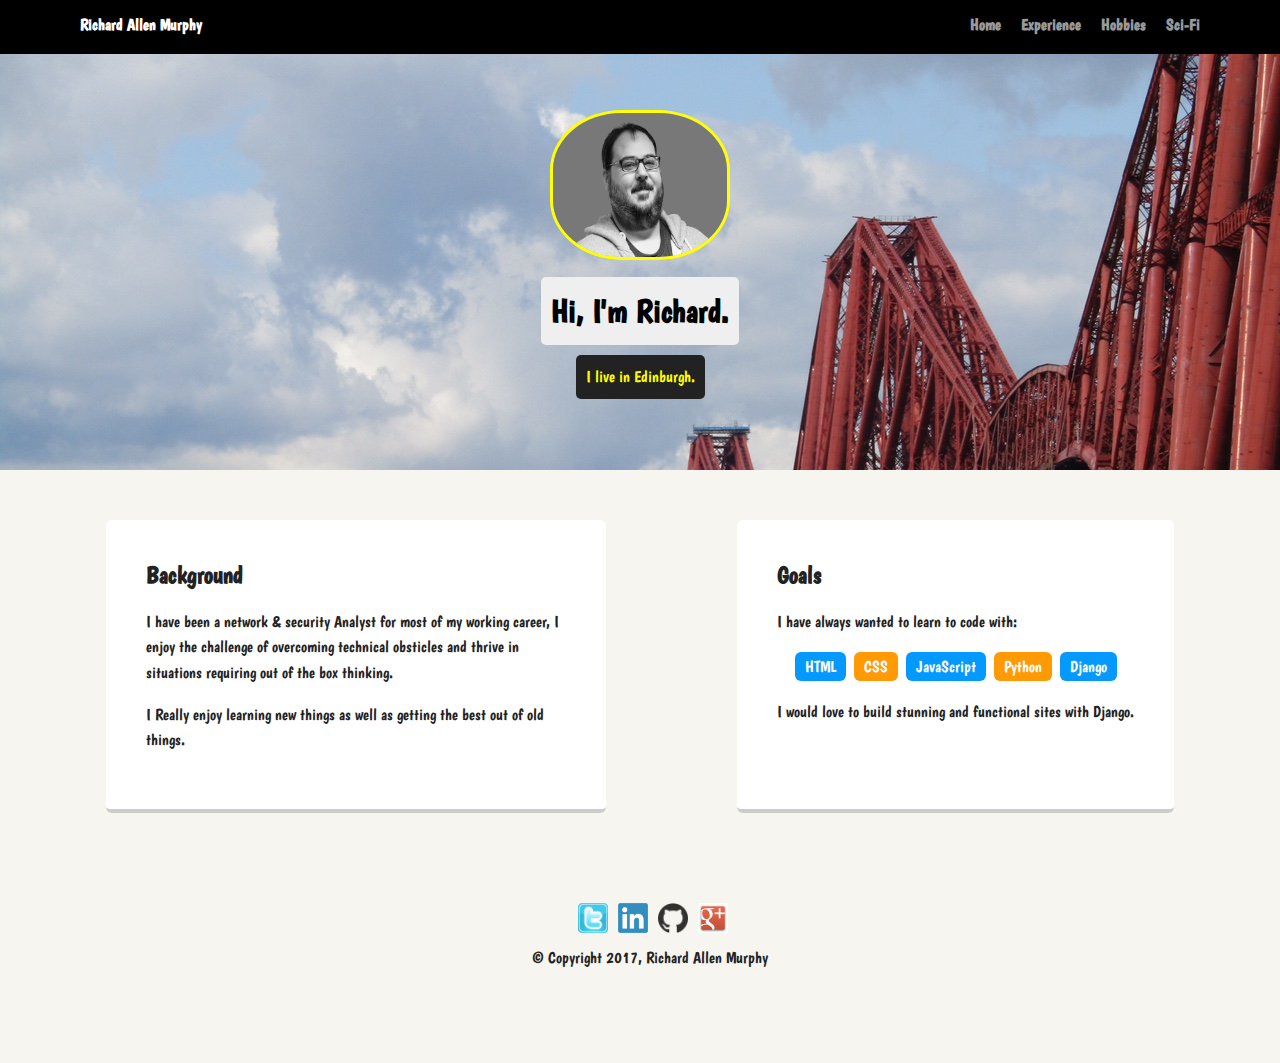
<file: index.html>
<!doctype html>
<html lang="en">
<head>
  <meta charset="utf-8">
  <title>Richard Allen Murphy | Profile</title>
  <meta name="viewport" content="width=device-width, initial-scale=1.0">
  <link rel="stylesheet" href="styles.css">
  <link href="https://fonts.googleapis.com/css?family=Boogaloo" rel="stylesheet">
</head>
  <body>

    <div class="main-nav">
        <ul class="nav">
          <li class="name">Richard Allen Murphy</li>
          <li><a href="index.html">Home</a></li>
          <li><a href="experience.html">Experience</a></li>
          <li><a href="hobbies.html">Hobbies</a></li>
          <li><a href="scifi.html">Sci-Fi</a></li>
        </ul>
    </div>

    <header>
      <img src="images/richard-murphy.png" alt="Face only a mother could love" class="profile-image">
      <h1 class="tag name">Hi, I'm Richard.</h1>
      <p class="tag location">I live in Edinburgh.</p>
    </header>

    <main class="flex">
      <div class="card">
        <h2>Background</h2>
        <p>I have been a network & security Analyst for most of my working career, I enjoy the challenge of overcoming technical obsticles and thrive in situations requiring out of the box thinking. </p>
        <p>I Really enjoy learning new things as well as getting the best out of old things.</p>
      </div>

      <div class="card">
        <h2>Goals</h2>
        <p>I have always wanted to learn to code with:</p>
        <ul class="skills">
          <li>HTML</li>
          <li>CSS</li>
          <li>JavaScript</li>
          <li>Python</li>
          <li>Django</li>
        </ul>
        <p>I would love to build stunning and functional sites with Django.</p>
      </div>

    </main>
    <footer>
      <ul>
        <li><a href="https://twitter.com/4everpaladin" class="social twitter">Twitter</a></li>
        <li><a href="https://www.linkedin.com/in/richard-murphy-33b10483/" class="social linkedin">LinkedIn</a></li>
        <li><a href="https://github.com/xeonray" class="social github">Github</a></li>
        <li><a href="https://plus.google.com/u/0/+RichardAllenMurphy" class="social gplus">Google+</a></li>
      </ul>
      <p class="copyright">&copy; Copyright 2017, Richard Allen Murphy</p>
    </footer>
  </body>
  </html>
</file>
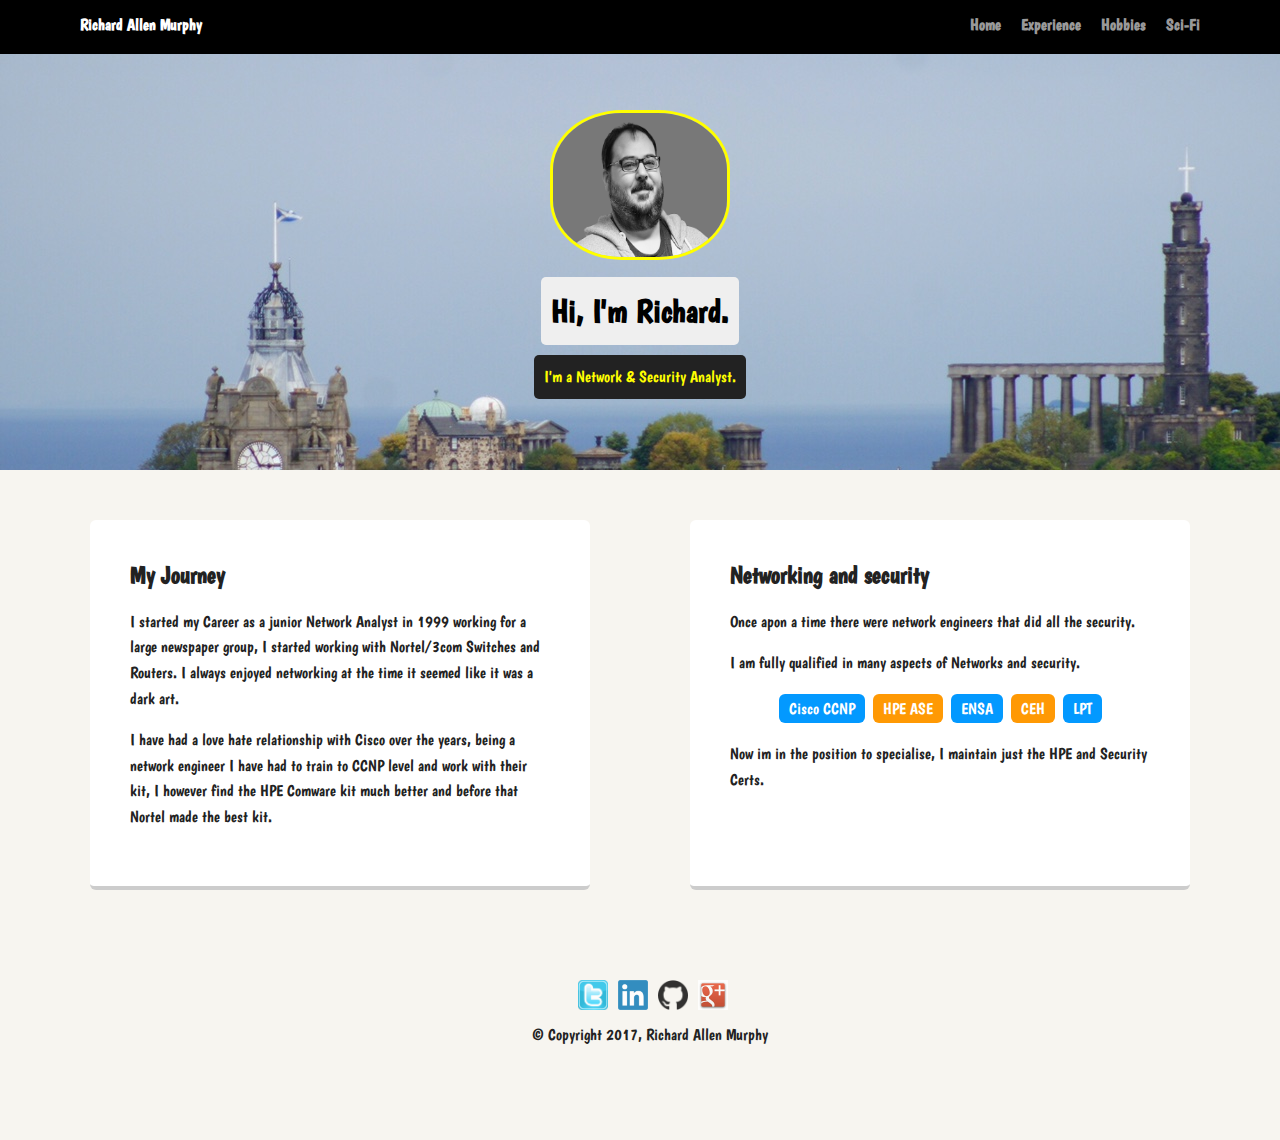
<file: experience.html>
<!doctype html>
<html lang="en">
<head>
  <meta charset="utf-8">
  <title>Richard Allen Murphy | Profile</title>
  <meta name="viewport" content="width=device-width, initial-scale=1.0">
  <link rel="stylesheet" href="styles.css">
  <link href="https://fonts.googleapis.com/css?family=Boogaloo" rel="stylesheet">
</head>
  <body>

    <div class="main-nav">
        <ul class="nav">
          <li class="name">Richard Allen Murphy</li>
          <li><a href="index.html">Home</a></li>
          <li><a href="experience.html">Experience</a></li>
          <li><a href="hobbies.html">Hobbies</a></li>
          <li><a href="scifi.html">Sci-Fi</a></li>
        </ul>
    </div>

    <header class="expedi">
      <img src="images/richard-murphy.png" alt="Face only a mother could love" class="profile-image">
      <h1 class="tag name">Hi, I'm Richard.</h1>
      <p class="tag location">I'm a Network & Security Analyst.</p>
    </header>

    <main class="flex">
      <div class="card">
        <h2>My Journey</h2>
        <p>I started my Career as a junior Network Analyst in 1999 working for a large newspaper group, I started working with Nortel/3com Switches and Routers. I always enjoyed networking at the time it seemed like it was a dark art.</p>
        <p>I have had a love hate relationship with Cisco over the years, being a network engineer I have had to train to CCNP level and work with their kit, I however find the HPE Comware kit much better and before that Nortel made the best kit.</p>
      </div>

      <div class="card">
        <h2>Networking and security</h2>
        <p>Once apon a time there were network engineers that did all the security.</p>
        <p>I am fully qualified in many aspects of Networks and security. </p>
        <ul class="skills">
          <li>Cisco CCNP</li>
          <li>HPE ASE</li>
          <li>ENSA</li>
          <li>CEH</li>
          <li>LPT</li>
        </ul>
        <p>Now im in the position to specialise, I maintain just the HPE and Security Certs.</p>
      </div>
    </main>
    <footer>
      <ul>
        <li><a href="https://twitter.com/4everpaladin" class="social twitter">Twitter</a></li>
        <li><a href="https://www.linkedin.com/in/richard-murphy-33b10483/" class="social linkedin">LinkedIn</a></li>
        <li><a href="https://github.com/xeonray" class="social github">Github</a></li>
        <li><a href="https://plus.google.com/u/0/+RichardAllenMurphy" class="social gplus">Google+</a></li>
      </ul>
      <p class="copyright">&copy; Copyright 2017, Richard Allen Murphy</p>
    </footer>
  </body>
  </html>
</file>
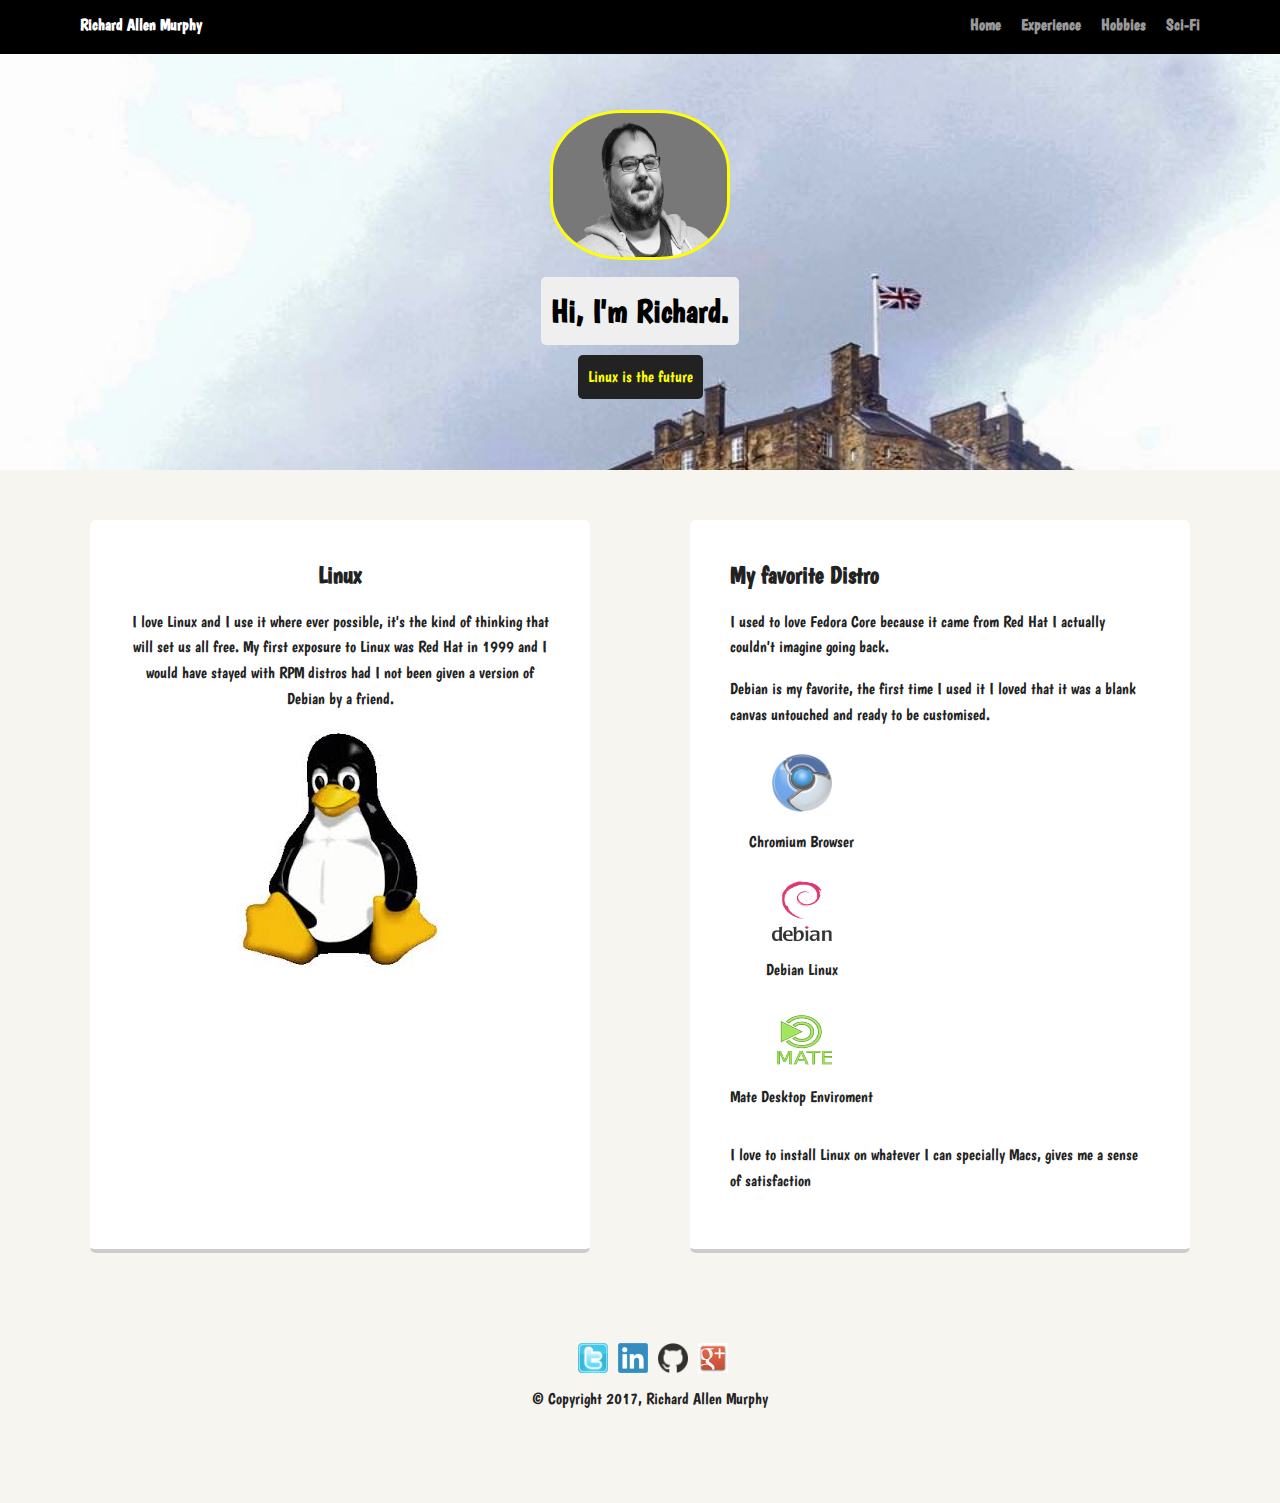
<file: hobbies.html>
<!doctype html>
<html lang="en">
<head>
  <meta charset="utf-8">
  <title>Richard Allen Murphy | Profile</title>
  <meta name="viewport" content="width=device-width, initial-scale=1.0">
  <link rel="stylesheet" href="styles.css">
  <link href="https://fonts.googleapis.com/css?family=Boogaloo" rel="stylesheet">
</head>
  <body>

    <div class="main-nav">
        <ul class="nav">
          <li class="name">Richard Allen Murphy</li>
          <li><a href="index.html">Home</a></li>
          <li><a href="experience.html">Experience</a></li>
          <li><a href="hobbies.html">Hobbies</a></li>
          <li><a href="scifi.html">Sci-Fi</a></li>
        </ul>
    </div>
      <header class="hobbiesedi">
      <img src="images/richard-murphy.png" alt="Face only a mother could love" class="profile-image">
      <h1 class="tag name">Hi, I'm Richard.</h1>
      <p class="tag location">Linux is the future</p>
    </header>

    <main class="flex">
      <div class="card2">
        <h2>Linux</h2>
        <p>I love Linux and I use it where ever possible, it's the kind of thinking that will set us all free. My first exposure to Linux was Red Hat in 1999 and I would have stayed with RPM distros had I not been given a version of Debian by a friend.</p>
        <img src="images/tux2.jpg" alt="I am penguin feed me fish" class="tux-image">
      </div>
      <div class="card">
        <h2>My favorite Distro</h2>
        <p>I used to love Fedora Core because it came from Red Hat I actually couldn't imagine going back.</p>
        <p>Debian is my favorite, the first time I used it I loved that it was a blank canvas untouched and ready to be customised.</p>
        <ul class="linux-list">
          <li><a href="https://www.chromium.org/getting-involved/download-chromium" class="Linux Chromium">Chromium</a><p>Chromium Browser</p></li>
          <li><a href="https://www.debian.org/" class="Linux Debian">Debian</a><p>Debian Linux</p></li>
          <li><a href="https://mate-desktop.org/" class="Linux Mate">Mate</a><p>Mate Desktop Enviroment</p></li>
        </ul>
        <p>I love to install Linux on whatever I can specially Macs, gives me a sense of satisfaction</p>
      </div>
    </main>
    <footer>
      <ul>
        <li><a href="https://twitter.com/4everpaladin" class="social twitter">Twitter</a></li>
        <li><a href="https://www.linkedin.com/in/richard-murphy-33b10483/" class="social linkedin">LinkedIn</a></li>
        <li><a href="https://github.com/xeonray" class="social github">Github</a></li>
        <li><a href="https://plus.google.com/u/0/+RichardAllenMurphy" class="social gplus">Google+</a></li>
      </ul>
      <p class="copyright">&copy; Copyright 2017, Richard Allen Murphy</p>
    </footer>
  </body>
  </html>
</file>
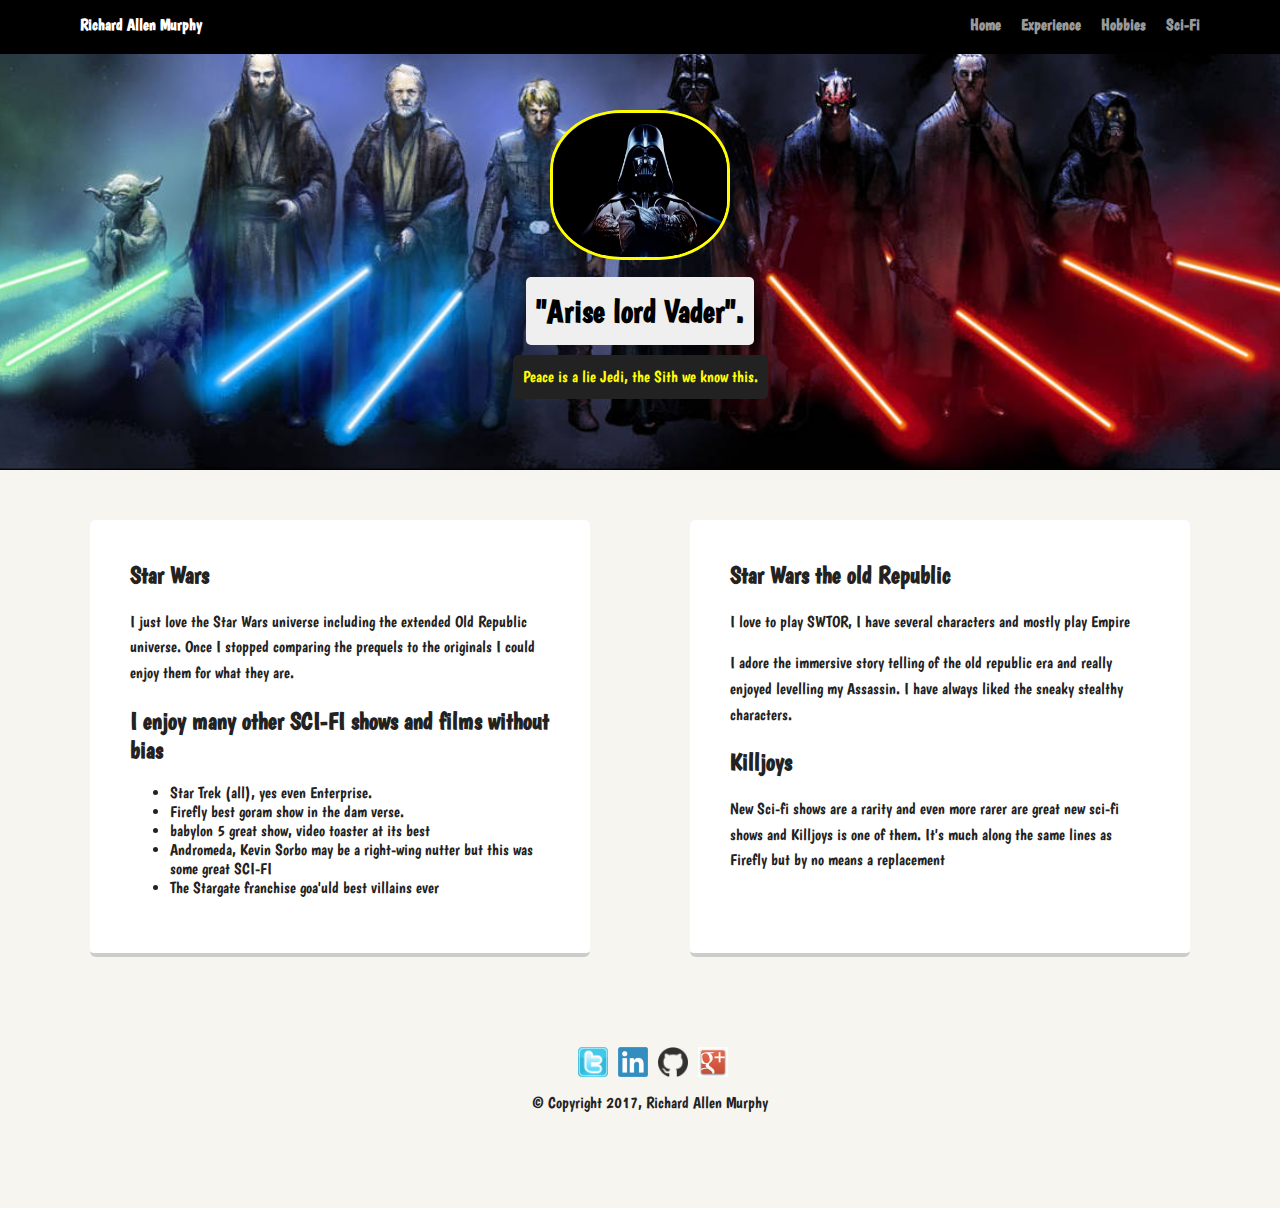
<file: scifi.html>
<!doctype html>
<html lang="en">
<head>
  <meta charset="utf-8">
  <title>Richard Allen Murphy | Profile</title>
  <meta name="viewport" content="width=device-width, initial-scale=1.0">
  <link rel="stylesheet" href="styles.css">
  <link href="https://fonts.googleapis.com/css?family=Boogaloo" rel="stylesheet">
</head>
  <body>

    <div class="main-nav">
        <ul class="nav">
          <li class="name">Richard Allen Murphy</li>
          <li><a href="index.html">Home</a></li>
          <li><a href="experience.html">Experience</a></li>
          <li><a href="hobbies.html">Hobbies</a></li>
          <li><a href="scifi.html">Sci-Fi</a></li>
        </ul>
    </div>

    <header class="scifi">
      <img src="images/darthvader.jpg" alt="Dark Lord og the Sith" class="profile-image">
      <h1 class="tag name">"Arise lord Vader".</h1>
      <p class="tag location">Peace is a lie Jedi, the Sith we know this.</p>
    </header>

    <main class="flex">
      <div class="card">
        <h2>Star Wars</h2>
        <p>I just love the Star Wars universe including the extended Old Republic universe. Once I stopped comparing the prequels to the originals I could enjoy them for what they are.</p>
        <h2>I enjoy many other SCI-FI shows and films without bias</h2>
          <ul>
            <li>Star Trek (all), yes even Enterprise.</li>
            <li>Firefly best goram show in the dam verse.</li>
            <li>babylon 5 great show, video toaster at its best</li>
            <li>Andromeda, Kevin Sorbo may be a right-wing nutter but this was some great SCI-FI</li>
            <li>The Stargate franchise goa'uld best villains ever</li>
          </ul>
      </div>

      <div class="card">
        <h2>Star Wars the old Republic</h2>
        <p>I love to play SWTOR, I have several characters and mostly play Empire</p>
        <p>I adore the immersive story telling of the old republic era and really enjoyed levelling my Assassin. I have always liked the sneaky stealthy characters.</p>
        <h2>Killjoys</h2>
        <p>New Sci-fi shows are a rarity and even more rarer are great new sci-fi shows and Killjoys is one of them. It's much along the same lines as Firefly but by no means a replacement</p>
      </div>

    </main>
    <footer>
      <ul>
        <li><a href="https://twitter.com/4everpaladin" class="social twitter">Twitter</a></li>
        <li><a href="https://www.linkedin.com/in/richard-murphy-33b10483/" class="social linkedin">LinkedIn</a></li>
        <li><a href="https://github.com/xeonray" class="social github">Github</a></li>
        <li><a href="https://plus.google.com/u/0/+RichardAllenMurphy" class="social gplus">Google+</a></li>
      </ul>
      <p class="copyright">&copy; Copyright 2017, Richard Allen Murphy</p>
    </footer>
  </body>
  </html>
</file>
<file: styles.css>
/* Global Layout Set-up */
* {
  box-sizing: border-box;
}

body {
  margin: 0;
  padding: 0;
  text-align: center;
  font-family: 'Boogaloo', cursive;
  color: #222;
  background: #f7f5f0;
}
/* Link Styles */

a {
  text-decoration: none;
  color: #999;
}
a:hover {
  color: #6633ff;
}

/* Section Styles */

.main-nav {
  width: 100%;
  background: black;
  min-height: 30px;
  padding: 10px;
  position: fixed;
  text-align: center;
}
.nav {
  display: flex;
  justify-content: space-around;
  font-weight: 700;
  list-style-type: none;
  margin: 0 auto;
  padding: 0;
}

.nav .name {
    display: block;
    margin-right: auto;
    color: white;
}
.nav li {
  padding: 5px 10px 10px 10px;
}
.nav a {
  transition: all .5s;
}
.nav a:hover {
  color: white
}

header {
  text-align: center;
  background: url('images/edinburgh.JPG') no-repeat top center;
  background-size: cover;
  overflow: hidden;
  padding-top: 60px;
}
header.scifi {
  text-align: center;
  background: url('images/rsz_496826.jpg') no-repeat top center;
  background-size: cover;
  overflow: hidden;
  padding-top: 60px;
}
header.expedi {
  text-align: center;
  background: url('images/edinburgh1.JPG') no-repeat top center;
  background-size: cover;
  overflow: hidden;
  padding-top: 60px;
}
header.hobbiesedi {
  text-align: center;
  background: url('images/edinburgh4.JPG') no-repeat top center;
  background-size: cover;
  overflow: hidden;
  padding-top: 60px;
}

header {
  line-height: 1.5;
}
header .profile-image {
  margin-top: 50px;
  width: 180px;
  height: 150px;
  border-radius: 40%;
  border: 3px solid yellow;
  transition: all .5s;
}
header .profile-image:hover {
  transform: scale(1.2) rotate(7deg);
}
img .tux-image {
  margin-top: 50px;
  width: 180px;
  height: 150px;
  border-radius: 40%;
  border: 3px solid yellow;
  transition: all .5s;
}
img .tux-image:hover {
  transform: scale(1.2) rotate(7deg);
}
.tag {
  background-color: #efefef;
  color: black;
  padding: 10px;
  border-radius: 5px;
  display: table;
  margin: 10px auto;
}
.location {
  background-color: #222;
  color: yellow;
}
.card {
  margin: 30px;
  padding: 20px 40px 40px;
  max-width: 500px;
  text-align: left;
  background: #fff;
  border-bottom: 4px solid #ccc;
  border-radius: 6px;
  transition: all .5s;
}
.card:hover {
  border-color: #ff99ff;
}
.card2 {
  margin: 30px;
  padding: 20px 40px 40px;
  max-width: 500px;
  text-align: center;
  background: #fff;
  border-bottom: 4px solid #ccc;
  border-radius: 6px;
  transition: all .5s;
}
.card2:hover {
  border-color: #ff99ff;
}
a.Linux {
  display: inline-block;
  text-indent: -9999px;
  margin-top: 10px;
  width: 60px;
  height: 60px;
  background-size: 60px 60px;
  opacity: .8;
  transition: all .5s;
}
a.Mate {
  background-image: url(images/Mate-logo.png);
}
a.Chromium{
  background-image: url(images/chromium.png);
}
a.Debian {
  background-image: url(images/debian.png);
}
ul.linux-list {
  text-align: center;
  list-style-type: none;
  display: inline-block;
  margin: 0;
  padding: 0;
}

ul.skills {
  padding: 0;
  text-align: center;
}

.skills li {
  border-radius: 6px;
  display: inline-block;
  background: #ff9904;
  color: white;
  padding: 5px 10px;
  margin: 2px;
}

.skills li:nth-child(odd) {
  background: #0399ff;
}

footer {
  width: 100%;
  min-height: 30px;
  padding: 20px 0 40px 20px;
}

footer .copyright {
  top: -8px;
  font-size: .75em;
}

footer ul {
  list-style-type: none;
  margin: 0;
  padding: 0;
}

footer ul li {
  display: inline-block;
}

a.social {
  display: inline-block;
  text-indent: -9999px;
  margin-left: 5px;
  width: 30px;
  height: 30px;
  background-size: 30px 30px;
  opacity: .8;
  transition: all .5s;
}
a.twitter {
  background-image: url(images/twitter.png);
}
a.linkedin {
  background-image: url(images/linkedIn.png);
}
a.github {
  background-image: url(images/github-logo.png);
}
a.gplus {
  background-image: url(images/gplus-logo.jpg);
}
a.social:hover {
  opacity: 1;
}
.clearfix {
  clear: both;
}

/* Styles for larger screens */
@media screen and (min-width: 720px) {

  .flex {
      display: -ms-flexbox;      /* TWEENER - IE 10 */
      display: flex;
      max-width: 1200px;
      -ms-flex-pack: distribute;
      justify-content: space-around;
      margin: 0 auto;
  }

  header {
    min-height: 470px;
  }

  .nav {
    max-width: 1200px;
    padding: 0 30px;
  }


  main {
    padding-top: 20px;
  }

  main p {
    line-height: 1.6em;
  }

  footer {
    font-size: 1.3em;
    max-width: 1200px;
    margin: 40px auto;
  }

}
</file>
